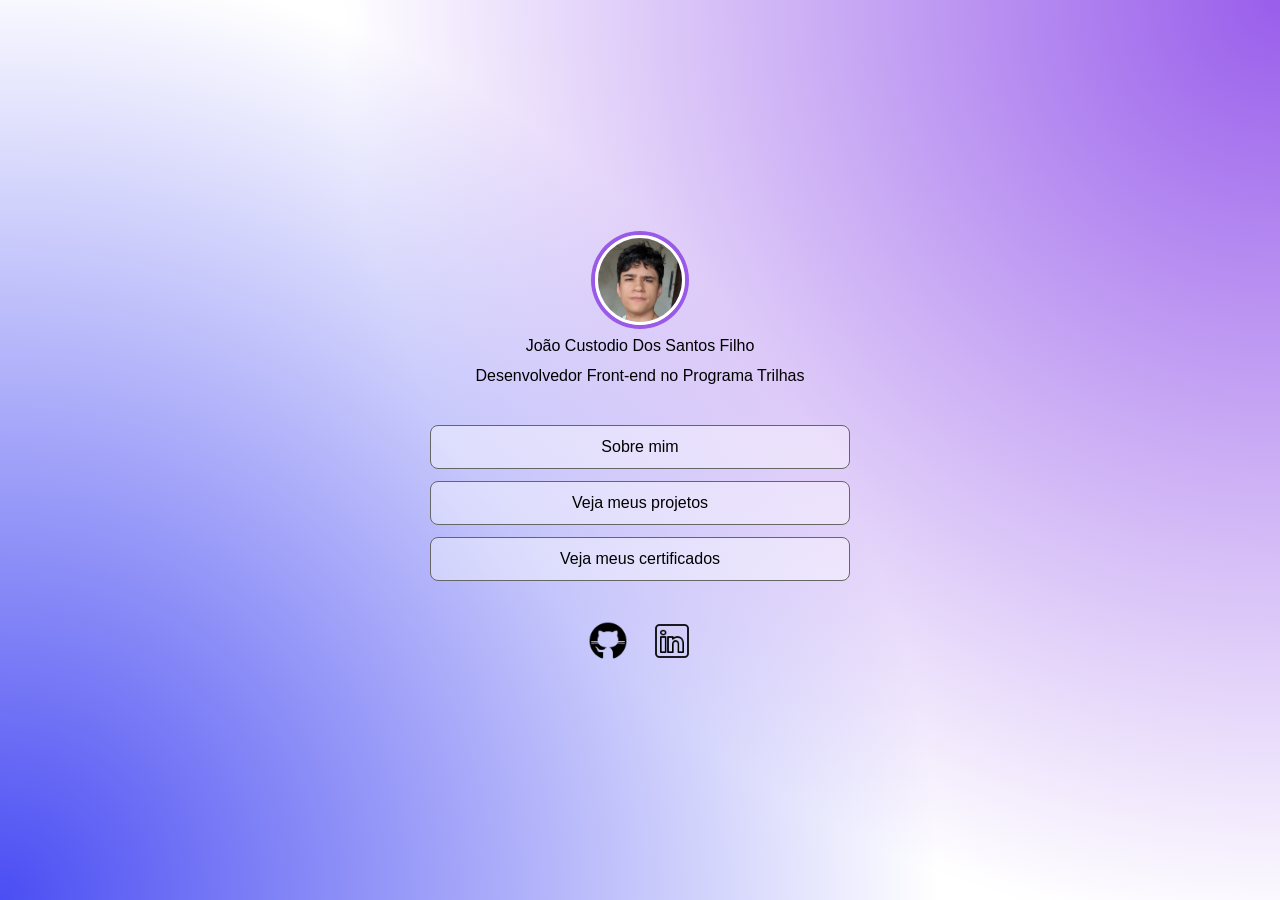
<file: index.html>
<!DOCTYPE html>
<html lang="pt-br">
<head>
    <meta charset="UTF-8">
    <meta name="viewport" content="width=device-width, initial-scale=1.0">
    <title>Portfolio | João Custodio</title>
    <link rel="stylesheet" href="css/style.css">
</head>
<body>
<main>
    <img class="foto" src="img/images.jpg" alt="Minha foto">
    <h1>João Custodio Dos Santos Filho</h1>
    <p>Desenvolvedor Front-end no Programa Trilhas</p>
    <nav>
        <a href="sobre.html">Sobre mim</a>
        <a href="projetos.html">Veja meus projetos</a>
        <a href="https://drive.google.com/drive/folders/1OrPC-c6mCrpXA4785RDRCOZXVY7S7Arx?usp=drive_link" target="_blank">Veja meus certificados</a>
    </nav>
    <div class="redes">
    <a  href="https://github.com/joaocdsf16-lab" target="blank"><img src="img/github.png" alt="github"></a>
    <a  href="#"><img src="img/linkedin.png" alt="linkedin"></a>
    <!-- TODO: trocar pelo link do meu LinkedIn -->
    </div>
</main>
</body>
</html>
</file>
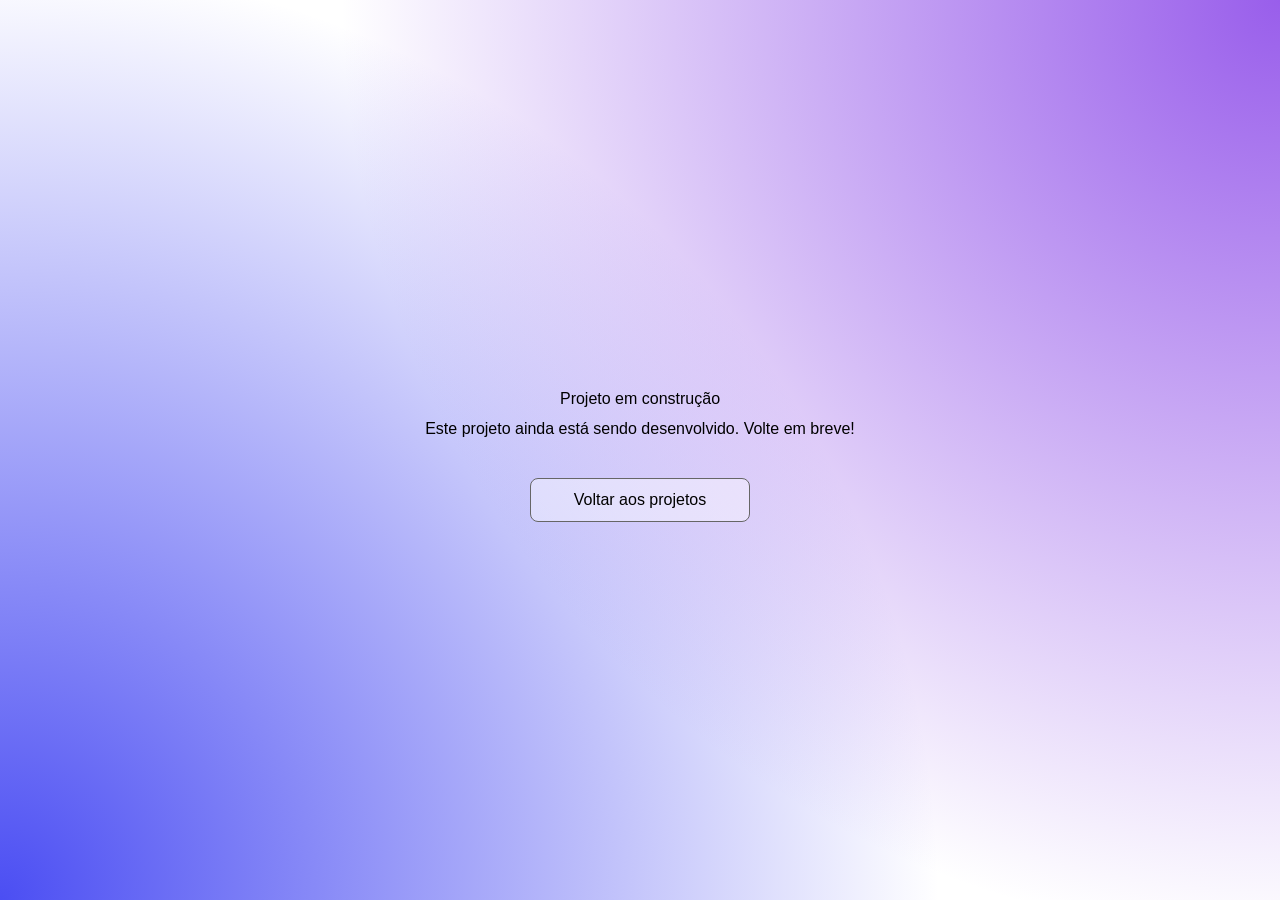
<file: construcao.html>
<!DOCTYPE html>
<html lang="pt-br">
<head>
    <meta charset="UTF-8">
    <meta name="viewport" content="width=device-width, initial-scale=1.0">
    <title>Em construção | João Custodio</title>
    <link rel="stylesheet" href="css/style.css">
</head>
<body>
    <main>
        <h1>Projeto em construção</h1>
        <p>Este projeto ainda está sendo desenvolvido. Volte em breve!</p>
        <nav class="voltar">
            <a href="projetos.html">Voltar aos projetos</a>
        </nav>
    </main>
</body>
</html>
</file>
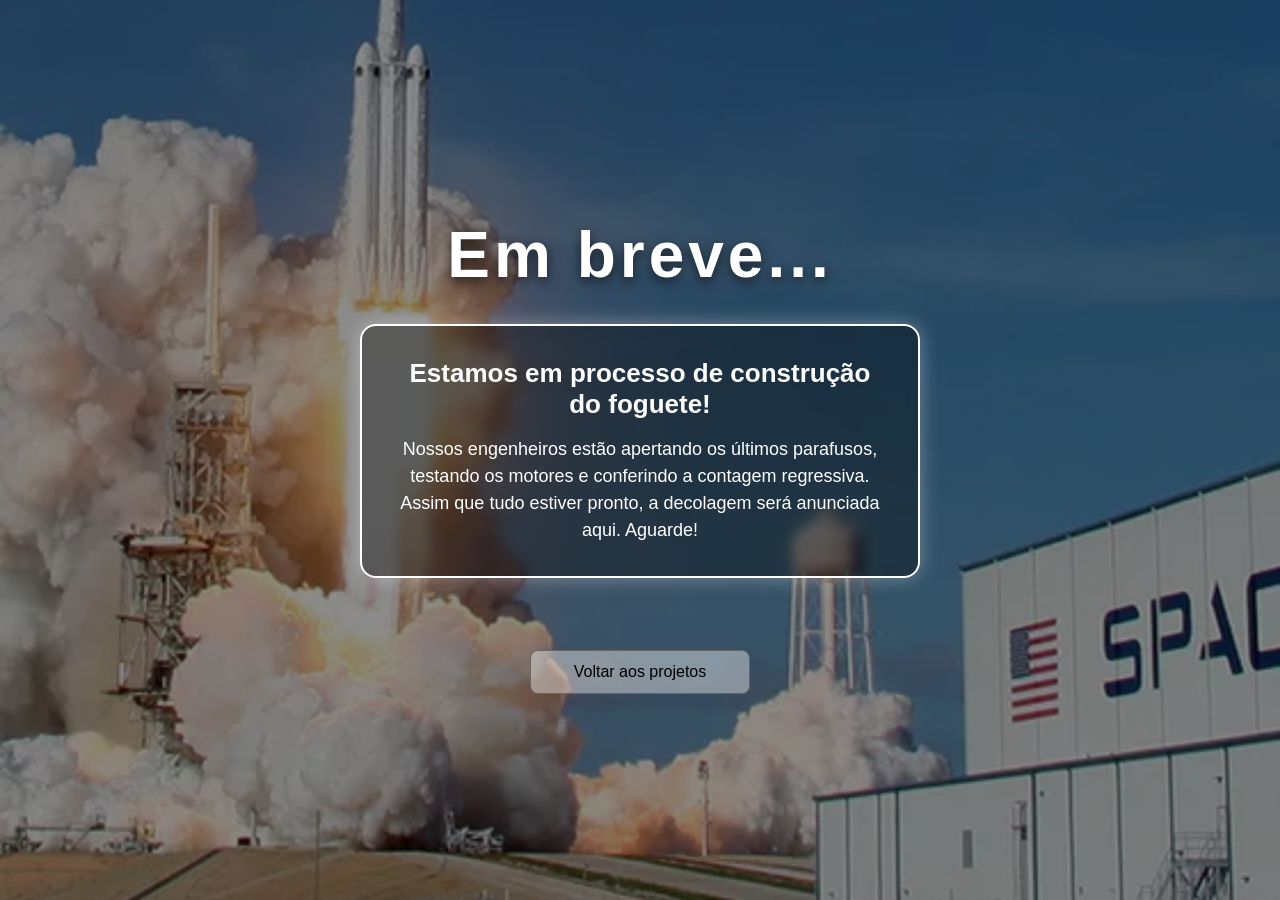
<file: foguete.html>
<!DOCTYPE html>
<html lang="pt-br">
<head>
    <meta charset="UTF-8">
    <meta name="viewport" content="width=device-width, initial-scale=1.0">
    <title>Foguete | João Custodio</title>
    <link rel="stylesheet" href="css/style.css">
</head>
<body class="pagina-foguete">
    <main class="foguete">
        <h1>Em breve...</h1>

        <div class="foguete-caixa">
            <h2>Estamos em processo de construção do foguete!</h2>
            <p>Nossos engenheiros estão apertando os últimos parafusos, testando os motores e conferindo a contagem regressiva. Assim que tudo estiver pronto, a decolagem será anunciada aqui. Aguarde!</p>
        </div>

        <nav class="voltar">
            <a href="projetos.html">Voltar aos projetos</a>
        </nav>
    </main>
</body>
</html>
</file>
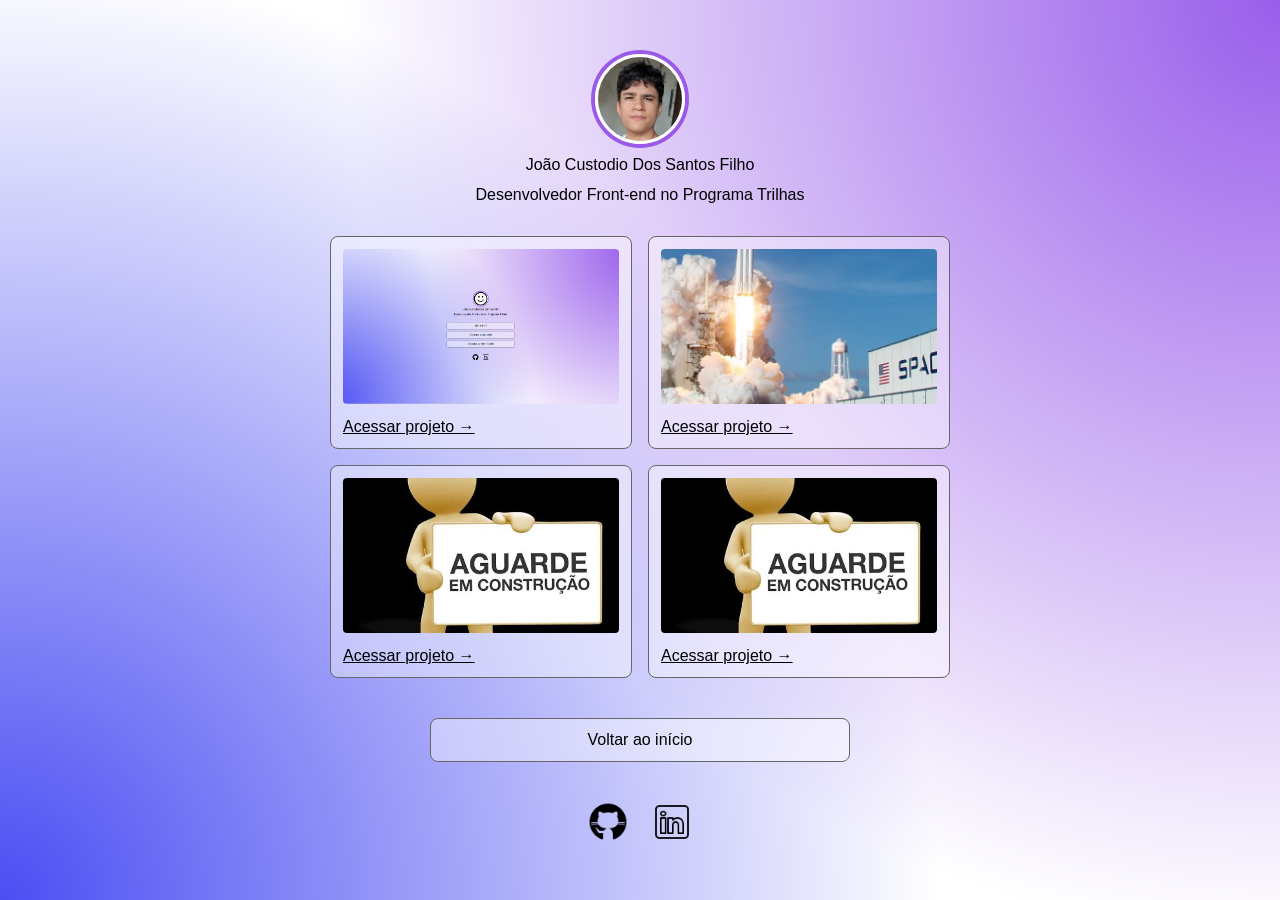
<file: projetos.html>
<!DOCTYPE html>
<html lang="pr-br">
<head>
    <meta charset="UTF-8">
    <meta name="viewport" content="width=device-width, initial-scale=1.0">
    <title>Sobre mim | João Custodio</title>
    <link rel="stylesheet" href="css/style.css">
</head>
<body>
    <main>
    <img class="foto" src="img/images.jpg" alt="Minha foto">
    <h1>João Custodio Dos Santos Filho</h1>
    <p>Desenvolvedor Front-end no Programa Trilhas</p>
    <section class="projetos">

    <article class="card">
            <img src="img/projeto1.png" alt="Prévia do meu portfólio">
            <a href="https://github.com/joaocdsf16-lab/jo" target="_blank">Acessar projeto →</a>
    </article>

    <article class="card">
            <img src="img/projeto2.jpg" alt="Foguete decolando">
            <a href="foguete.html">Acessar projeto →</a>
    </article>

    <article class="card">
        <img src="img/projeto3.jpg" alt="Descrição do projeto 3">
        <a href="construcao.html">Acessar projeto →</a>
    </article>

    <article class="card">
        <img src="img/projeto3.jpg" alt="Descrição do projeto 4">
        <a href="construcao.html">Acessar projeto →</a>
    </article>

    </section>
    <nav class="Voltar">
        <a href="index.html">Voltar ao início</a>
    </nav>
    <div class="redes">
    <a  href="https://github.com/joaocdsf16-lab"><img src="img/github.png" alt="github"></a>
    <a  href="#"><img src="img/linkedin.png" alt="linkedin"></a>
    <!-- TODO: trocar pelo link do meu LinkedIn -->
    </div>
</main>
</body>
</html>
</file>
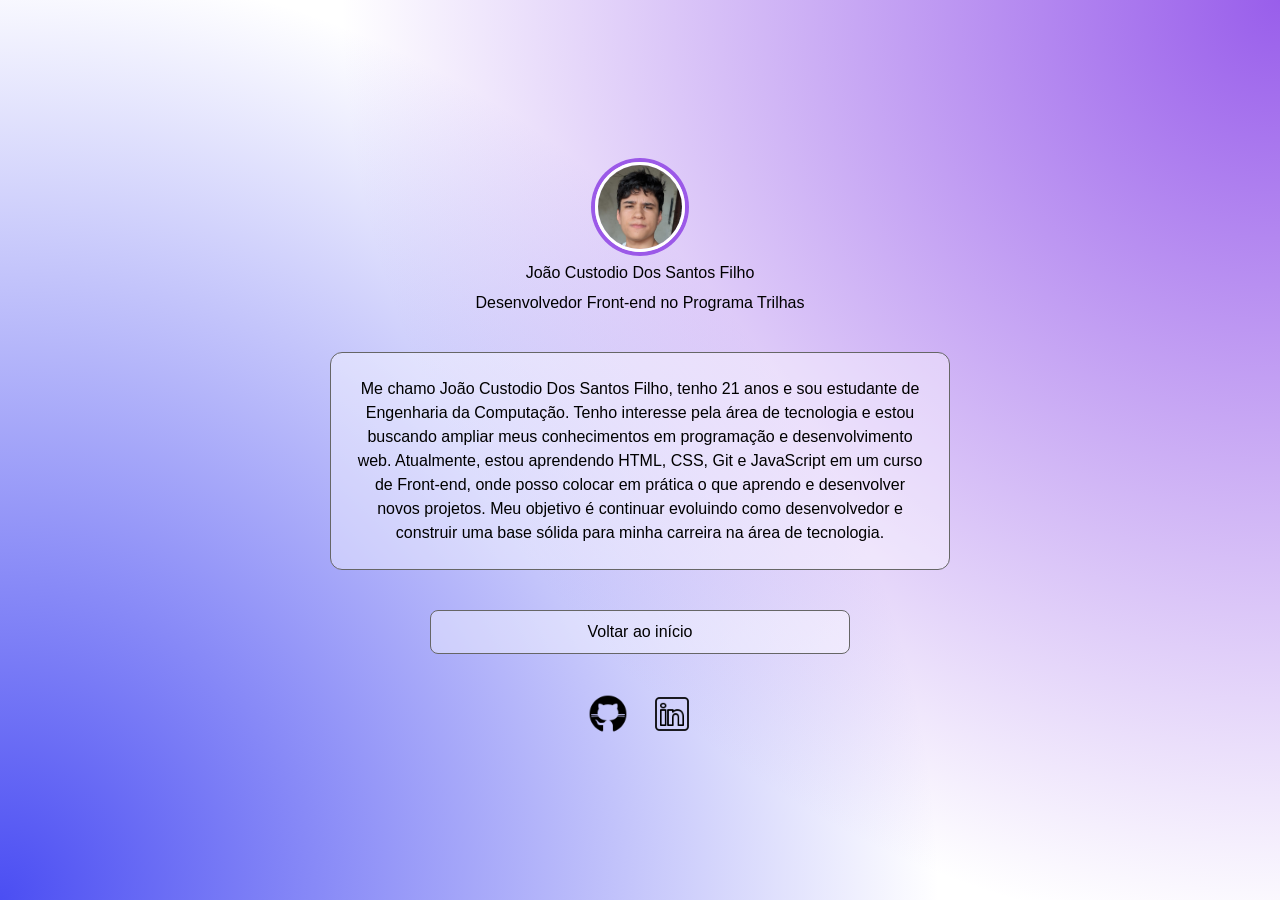
<file: sobre.html>
<!DOCTYPE html>
<html lang="pt-br">
<head>
    <meta charset="UTF-8">
    <meta name="viewport" content="width=device-width, initial-scale=1.0">
    <title>Sobre mim | João Custodio</title>
    <link rel="stylesheet" href="css/style.css">
</head>
<body>
    <main>
    <img class="foto" src="img/images.jpg" alt="Minha foto">
    <h1>João Custodio Dos Santos Filho</h1>
    <p>Desenvolvedor Front-end no Programa Trilhas</p>
    <p class="sobre-texto">Me chamo João Custodio Dos Santos Filho, tenho 21 anos e sou estudante de Engenharia da Computação. Tenho interesse pela área de tecnologia e estou buscando ampliar meus conhecimentos em programação e desenvolvimento web. Atualmente, estou aprendendo HTML, CSS, Git e JavaScript em um curso de Front-end, onde posso colocar em prática o que aprendo e desenvolver novos projetos. Meu objetivo é continuar evoluindo como desenvolvedor e construir uma base sólida para minha carreira na área de tecnologia.</p>
    <nav class="Voltar">
        <a href="index.html">Voltar ao início</a>
    </nav>
    <div class="redes">
    <a  href="https://github.com/joaocdsf16-lab"><img src="img/github.png" alt="github"></a>
    <a  href="#"><img src="img/linkedin.png" alt="linkedin"></a>
    <!-- TODO: trocar pelo link do meu LinkedIn -->
    </div>
</main>
</body>
</html>
</file>
<file: css/style.css>
*{
    margin:0;
    padding: 0;
    box-sizing: border-box;
}

body{
    font-family: sans-serif;
    min-height: 100vh;
    display: flex;
    justify-content: center;
    align-items: center;
    background: radial-gradient(circle at top right, #995eeb, transparent 60%),
                radial-gradient(circle at bottom left, #4b4ef3, transparent 60%),
                #ffffff;
    background-attachment: fixed;
}

main{
    display: flex;
    flex-direction: column;
    align-items: center;
}

.foto{
    width: 90px;
    height: 90px;
    border-radius: 50%;
    object-fit: cover;
    border: 1px solid #555;
    border: 3px solid white;
    box-shadow: 0 0 0 4px #9b59e8;
}

h1{
    font-size: 16px;
    font-weight: 400;
    margin-top: 12px;
}

main p{
    font-size: 16px;
    margin-top: 12px;
}

nav{
    display: flex;
    flex-direction: column;
    gap: 12px;
    width: 420px;
    margin-top: 40px;
}

nav a{
    display: block;
    padding: 12px;
    text-align: center;
    color:black;
    text-decoration: none;
    background-color: rgba(255,255,255,0.4);
    border: 1px solid #666;
    border-radius: 8px;
}

nav a:hover{
    background-color: rgba(255,255,255,0.8);
}

.redes{
    display: flex;
    gap: 24px;
    margin-top: 40px;
}

.redes img{
    width: 40px;
    height: 40px;
}

/* css dos projeto */

.sobre-texto {
    max-width: 620px;
    text-align: center;
    line-height: 1.5;
    margin-top: 40px;
    padding: 24px;
    border: 1px solid #666;
    border-radius: 12px;
    background-color: rgba(255, 255, 255, 0.4);
}

.voltar {
    width: 220px;
}

.projetos {
    display: grid;
    grid-template-columns: 1fr 1fr;
    gap: 16px;
    width: 620px;
    margin-top: 32px;
}

.card {
    padding: 12px;
    border: 1px solid #666;
    border-radius: 8px;
    background-color: rgba(255, 255, 255, 0.4);
}

.card img {
    width: 100%;
    aspect-ratio: 16 / 9;
    object-fit: cover;
    border-radius: 4px;
}

.card a {
    display: block;
    margin-top: 10px;
    color: black;
}

body.pagina-foguete {
    background:
        linear-gradient(rgba(0, 0, 0, 0.45), rgba(0, 0, 0, 0.45)),
        url("../img/projeto2.jpg");
    background-size: cover;
    background-position: center;
    background-repeat: no-repeat;
    background-attachment: fixed;
}

main.foguete {
    width: 100%;
    min-height: 100vh;
    justify-content: center;
    gap: 32px;
    padding: 48px 24px;
    color: white;
    text-align: center;
}

.foguete h1 {
    font-size: 64px;
    font-weight: 700;
    letter-spacing: 4px;
    text-shadow: 0 4px 12px rgba(0, 0, 0, 0.6);
}

.foguete-caixa {
    max-width: 560px;
    padding: 32px;
    border: 2px solid white;
    border-radius: 16px;
    background-color: rgba(0, 0, 0, 0.35);
    backdrop-filter: blur(6px);
    box-shadow: 0 0 20px rgba(255, 255, 255, 0.35);
}

.foguete-caixa h2 {
    font-size: 26px;
    margin-bottom: 16px;
}

.foguete-caixa p {
    font-size: 18px;
    line-height: 1.5;
}
</file>
